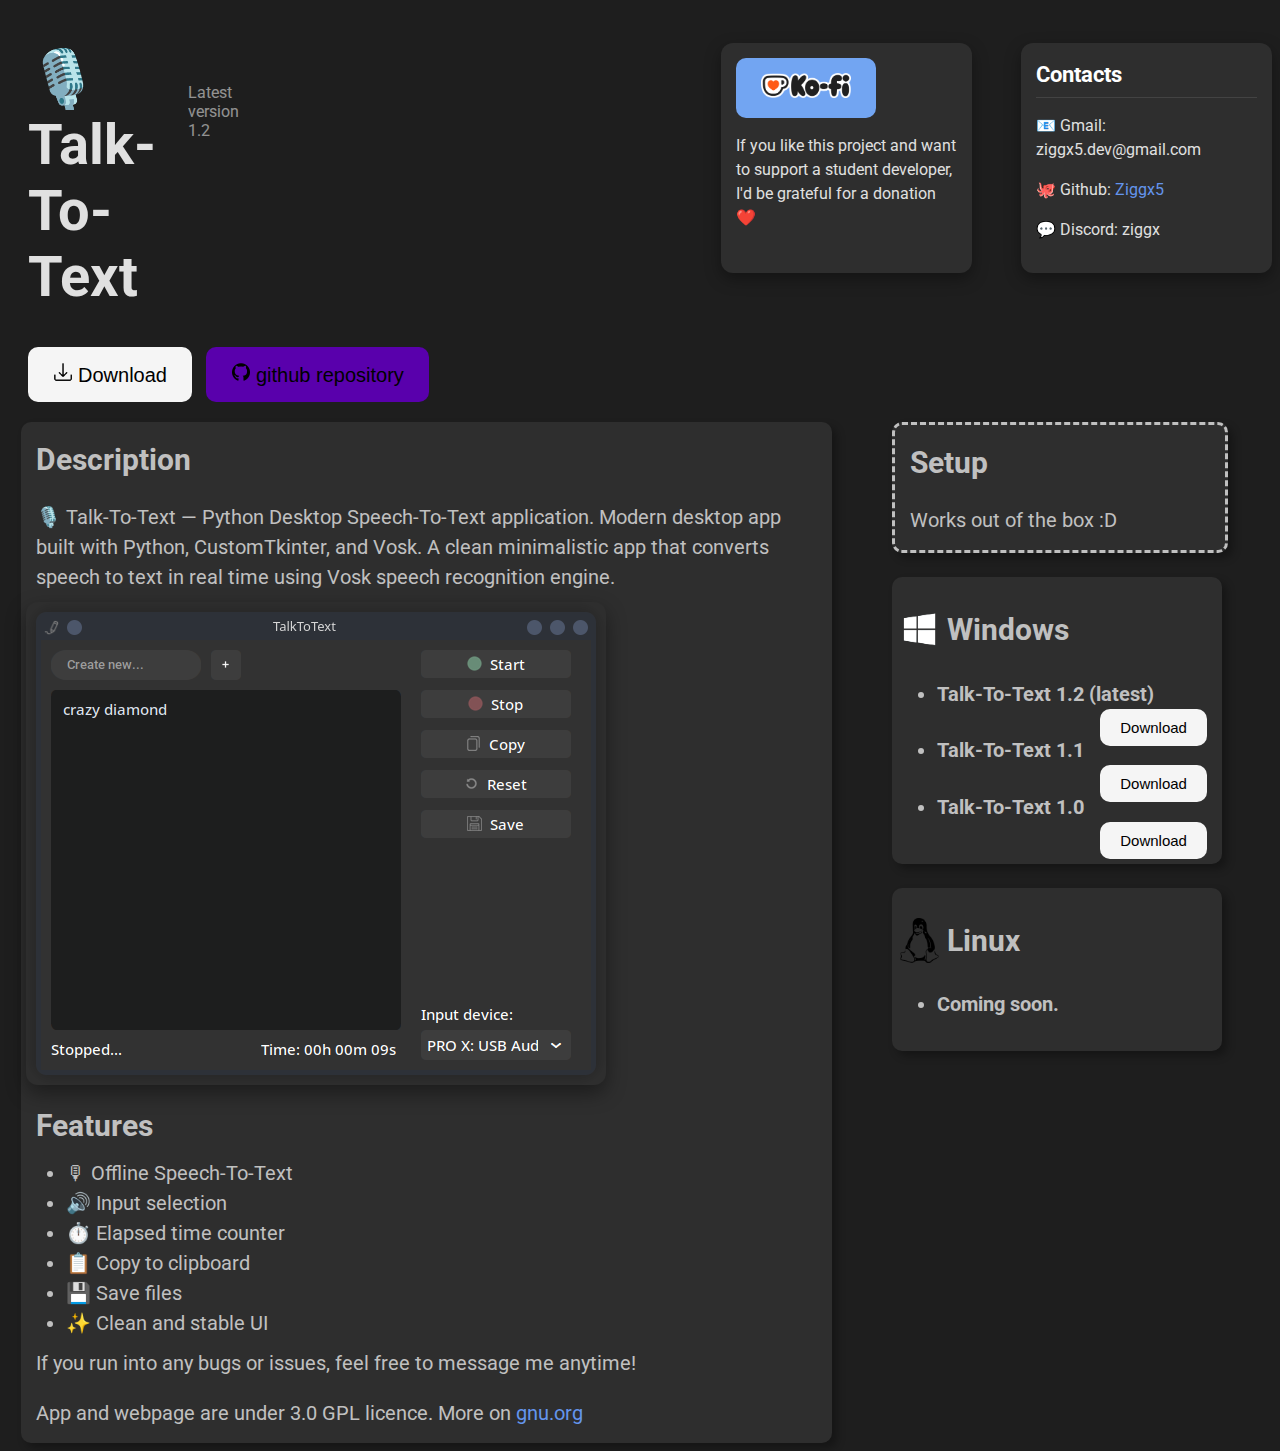
<file: docs/index.html>
<!DOCTYPE html>
<html lang="en">
<head>
    <meta charset="UTF-8">
    <meta name = "description" content= "Modern Python desktop weather app built with CustomTkinter and OpenWeather API. Download clean, free open-source minimal weather application for Windows and Linux.">
    <title>Talk-To-Text - Python Desktop Speech-To-Text Application</title>
    <link rel="icon" type="image/x-icon" href="images/icon.png">
    <link rel = "stylesheet" href = "style.css">
    <link href="https://fonts.googleapis.com/css2?family=Roboto:wght@400;500;700&display=swap" rel="stylesheet">
</head>
<body>

    <header class = "header">
        <h1>🎙️ Talk-To-Text</h1>
        <p class = "version">Latest version 1.2</p>
        <div class = "header-right">
            <div class = "donate_container">
                <a href = "https://ko-fi.com/ziggx5"><button class = "Kofi_donate_button"><img src = "images/kofi_logo.png" alt = "Kofi logo"></button></a>
                <p>If you like this project and want to support a student developer, I'd be grateful for a donation ❤️</p>
            </div>
            <div class = "contacts_container">
                <h4>Contacts</h4>
                <p>📧 Gmail: ziggx5.dev@gmail.com</p>
                <p>🐙 Github: <a href="https://github.com/Ziggx5">Ziggx5</a></p>
                <p>💬 Discord: ziggx</p>
            </div>
        </div>
    </header>

    <div class = "download_button_section">
        <a href = "files/Talk-To-Text.1.2.zip"><button class ="download_button"><img src = "images/download.png" alt = "Download button">Download</button></a>
        <a href = "https://github.com/Ziggx5/TalkToText"><button class = "github_button"><img src = "images/github_logo.png" alt = "github button">github repository</button></a>
    </div>
    <div class="container">
        <div class = "description">
            <h2>Description</h2>
            <p>🎙️ Talk-To-Text — Python Desktop Speech-To-Text application. Modern desktop app built with Python, CustomTkinter, and Vosk. A clean minimalistic app that converts speech to text in real time using Vosk speech recognition engine.</p>
            <div><img src = "images/screenshot.png" alt="screenshot"></div>
            <h2>Features</h2>
            <ul>
                <li>🎙 Offline Speech-To-Text</li>
                <li>🔊 Input selection</li>
                <li>⏱️ Elapsed time counter</li>
                <li>📋 Copy to clipboard</li>
                <li>💾 Save files</li>
                <li>✨ Clean and stable UI</li>
            </ul>
            <p>If you run into any bugs or issues, feel free to message me anytime!</p>
            <p>App and webpage are under 3.0 GPL licence. More on <a href="https://www.gnu.org/licenses/gpl-3.0.html">gnu.org</a></p>
        </div>
        <div class = "right_column">
            <div class = "setup">
                <h2>Setup</h2>
                <p>Works out of the box :D</p>
            </div>

            <div class = "windows_container">
                <h2><img src="images/windows_logo.png" alt = "windows_logo"></a>Windows</h2>
                <ul>
                    <li>
                        <h4>Talk-To-Text 1.2 (latest)<a href = "files/Talk-To-Text.1.2.zip"><button>Download</button></a></h4>
                    </li>
                    <li>
                        <h4>Talk-To-Text 1.1<a href = "files/Talk-To-Text.1.1.zip"><button>Download</button></a></h4>
                    </li>
                    <li>
                        <h4>Talk-To-Text 1.0<a href = "files/Talk-To-Text-1.0.zip"><button>Download</button></a></h4>
                    </li>
                </ul>
            </div>
            <div class = "linux_container">
                <h2><img src="images/linux_logo.png" alt = "linux_logo"></a>Linux</h2>
                <ul>
                    <li><h4>Coming soon.</h4></li>
                </ul>
            </div>
        </div>
    </div>
</body>
</html>
</file>
<file: docs/style.css>
body {
    background: #1e1e1e;
    font-family: "roboto", sans-serif;
}

a {
    color: cornflowerblue;
    text-decoration: none;
}

.download_button_section button:hover {
    background-color: #2e2e2e;
}

.header {
    display: flex;
    align-items: baseline;
    gap: 30px; 
    color: #e0e0e0;
    font-size: 28px;
    margin-left: 20px;
}

.version {
    font-size: 16px;
    opacity: 0.6;
}

.contacts_container h4 {
    margin: 0 0 12px 0;
    font-size: 22px;
    color: #ffffff;
    border-bottom: 1px solid rgba(255,255,255,0.1);
    padding-bottom: 6px;
}

.header p {
    font-size: 16px;
}

.download_button_section {
    padding-bottom: 20px;
    width: 50%;
    margin-left: 20px;
}

.download_button_section img {
    width: 20px;
    height: 20px;
    margin-right: 5px;
}

.download_button_section button {
    margin-right: 10px;
}

.download_button {
    padding: 15px 25px;
    border-radius: 10px;
    font-size: 20px;
    background-color: whitesmoke;
    color: black;
    border-style: none;
    cursor:  pointer;
}

.download_button a{
    color: black;
}

.all_downloads_button {
    padding: 15px 25px;
    border-radius: 10px;
    font-size: 20px;
    background-color: rgb(0, 86, 167);
    color: black;
    border-style: none;
}

.github_button {
    padding: 15px 25px;
    border-radius: 10px;
    font-size: 20px;
    background-color: rgb(89, 0, 172);
    color: black;
    border-style: none;
    cursor:  pointer;
}

.github_button a {
    color: black;
}

.description {
    color: #c0c0c0;
    font-size: 20px;
    margin-left: 1%;
    padding: 5px;
    border-radius: 10px;
    background-color: #2e2e2e;
    width: 50%;
    box-shadow: 5px 5px 8px rgba(0, 0, 0, 0.3);
    line-height: 1.5;
    flex: 2;
}

.description h2 {
    font-size: 30px;
    padding: 10px;
    margin: 0px
}

.description p {
    padding: 10px;
    margin: 0px;
}

.description ul {
    margin: 0px;
}

.description img {
    border-radius: 12px;
    box-shadow: 0 8px 20px rgba(0,0,0,0.4);
}

.downloads {
    color: #c0c0c0;
    font-size: 20px;
    padding: 5px;
    border-radius: 10px;
    background-color: #2e2e2e;
    box-shadow: 5px 5px 8px rgba(0, 0, 0, 0.3);
    line-height: 1.5;
    margin-left: 5%;
    width: 30%;
    height: 50%;
    margin-right: 1%;
}

.container {
    display: flex;
    gap: 40px;
}

.donate_container {
    background-color: #2e2e2e;
    border-radius: 12px;
    margin-left: 5%;
    width: 250px;
    line-height: 1.5;
    font-size: 14px;
    padding: 15px;
    box-shadow: 0 6px 16px rgba(0,0,0,0.35);
}

.Kofi_donate_button {
    padding: 15px 25px;
    border-radius: 10px;
    font-size: 20px;
    background-color: #72A5F2;
    color: black;
    border-style: none;
    cursor:  pointer;
}

.Kofi_donate_button img {
    width: 90px;
}

.contacts_container {
    background-color: #2e2e2e;
    border-radius: 12px;
    margin-left: 5%;
    width: 250px;
    line-height: 1.5;
    font-size: 14px;
    padding: 15px;
    box-shadow: 0 6px 16px rgba(0,0,0,0.35);
}

.setup {
    color: #c0c0c0;
    font-size: 20px;
    margin-left: 5%;
    padding: 5px;
    border-radius: 10px;
    background-color: #2e2e2e;
    width: 80%;
    box-shadow: 5px 5px 8px rgba(0, 0, 0, 0.3);
    line-height: 1.5;
    border-style: dashed;
}

.setup h2 {
    font-size: 30px;
    padding: 10px;
    margin: 0px
}

.setup p {
    padding: 10px;
    margin: 0px;
}

.header-right {
    margin-left: 34%;
    display: flex;
    gap: 20px;
}

.windows_container {
    color: #c0c0c0;
    font-size: 20px;
    margin-left: 5%;
    padding: 5px;
    border-radius: 10px;
    background-color: #2e2e2e;
    width: 80%;
    box-shadow: 5px 5px 8px rgba(0, 0, 0, 0.3);
    line-height: 1.5;
}

.right_column {
    flex: 1;
    display: flex;
    flex-direction: column;
    gap: 24px;
}

.right_column img {
    width: 45px;
    height: 45px;
    margin-right: 5px;
    float: left;
}

.windows_container button {
    padding: 10px 20px;
    float: right;
    margin-right: 10px;
    border-radius: 10px;
    font-size: 15px;
    background-color: whitesmoke;
    color: black;
    border-style: none;
    cursor:  pointer;
    
}

.linux_container {
    color: #c0c0c0;
    font-size: 20px;
    margin-left: 5%;
    padding: 5px;
    border-radius: 10px;
    background-color: #2e2e2e;
    width: 80%;
    box-shadow: 5px 5px 8px rgba(0, 0, 0, 0.3);
    line-height: 1.5;
}
</file>
